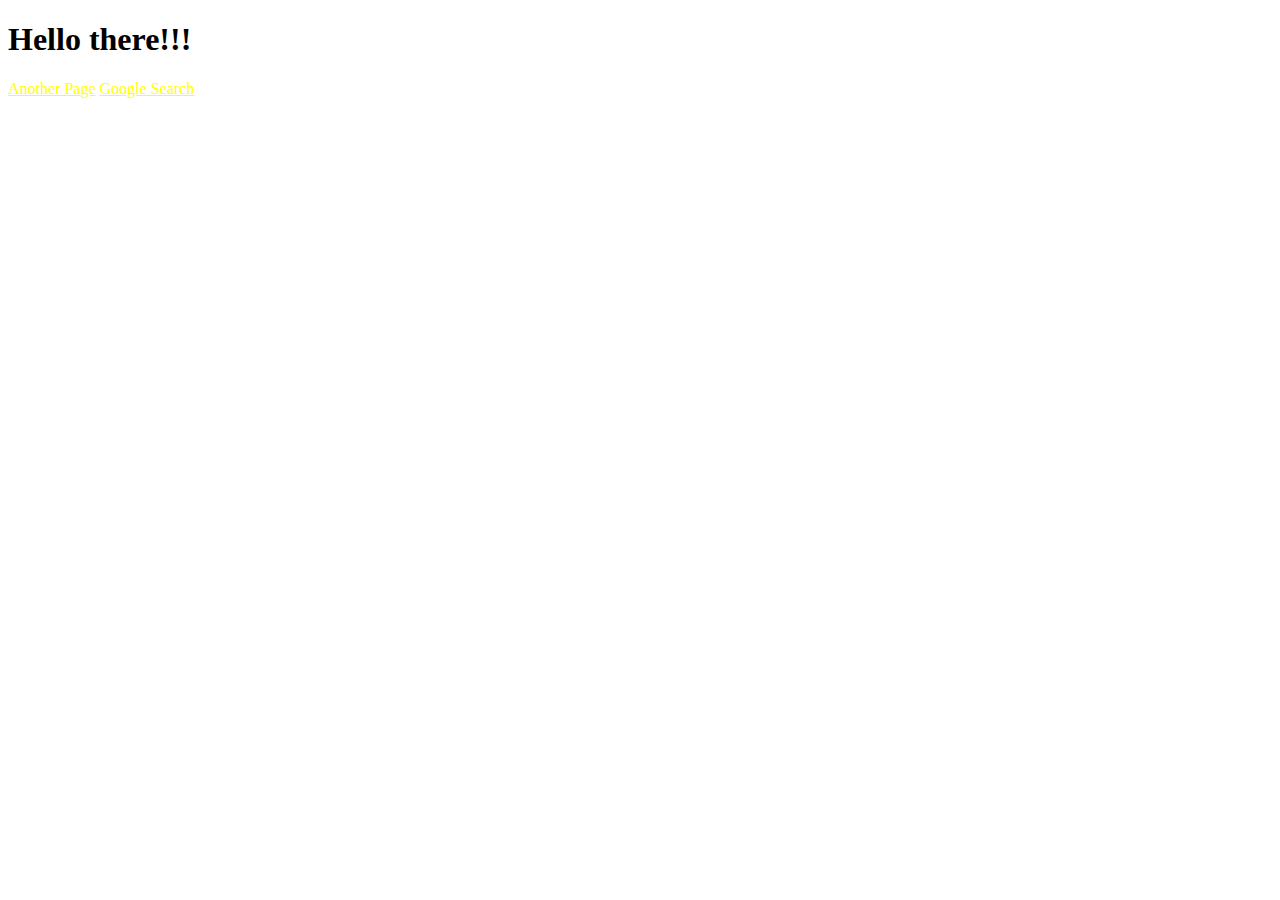
<file: Lesson_1/index.html>
<!DOCTYPE html>
<html lang="en-us">

<head>
    <meta charset="UTF-8" />
    <meta name="viewport" content="width=device-width, initial-scale=1.0" />
    <link rel="stylesheet" href="./index.css" />
    <title>A Beginner's guide to Front-end Development</title>
</head>

<body>
    <h1>Hello there!!!</h1>
    <a href="./odin-links-and-images/index.html">Another Page</a>

    <a href="www.google.com">Google Search</a>

</body>

</html>
</file>
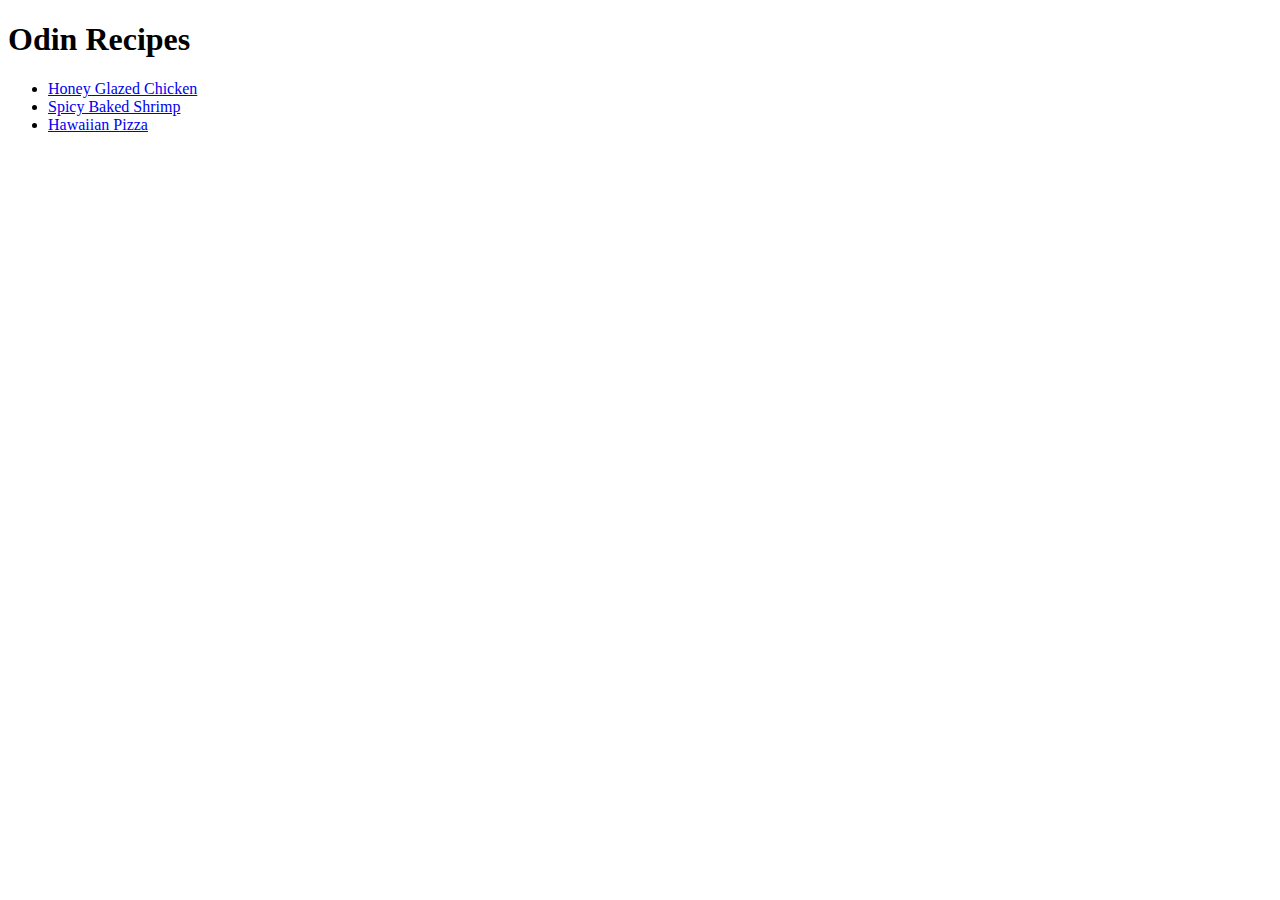
<file: Project_Recipes/index.html>
<!DOCTYPE html>
<html lang="en">

<head>
    <meta charset="UTF-8" />
    <meta name="viewport" content="width: device-width, initial-scale=1.0" />
    <title>Odin Recipes</title>
</head>

<body>
    <h1>Odin Recipes</h1>

    <ul>
        <li><a href="./recipes/honey_glazed_chicken.html">Honey Glazed Chicken</a></li>
        <li><a href="./recipes/spicy_baked_shrimp.html">Spicy Baked Shrimp</a></li>
        <li><a href="./recipes/hawaiian_pizza.html">Hawaiian Pizza</a></li>
    </ul>
</body>

</html>
</file>
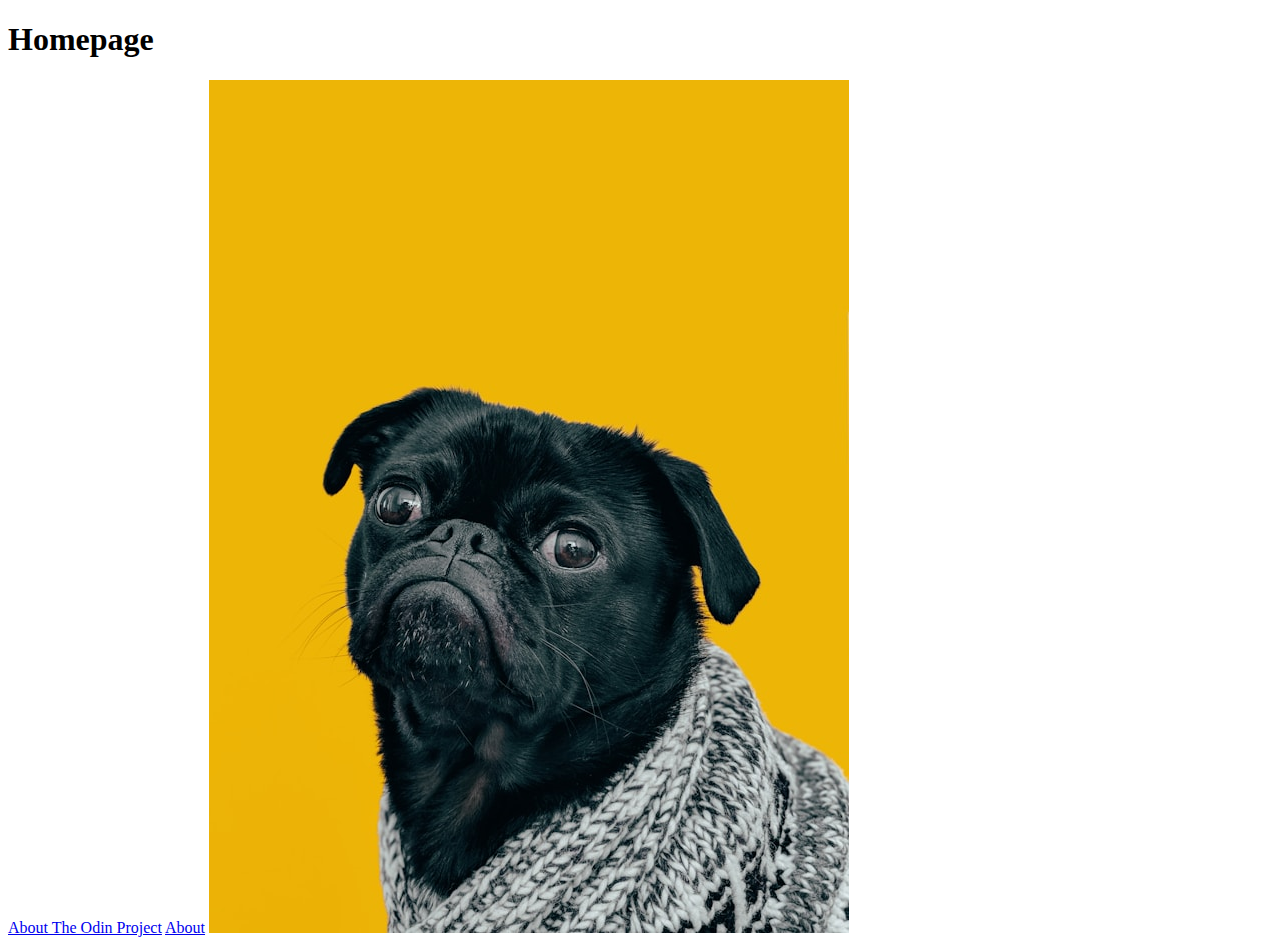
<file: Lesson_1/odin-links-and-images/index.html>
<!DOCTYPE html>
<html lang="en">
    <head>
        <meta charset="UTF-8" />
        <meta name="viewport" content="width: device-width, initial-scale=1.0" />
        
    </head>
    <body>
        <h1>Homepage</h1>
        <a href="https://www.theodinproject.com/about" target="_blank" rel="noopener noreferrer">About The Odin Project</a>

        <a href="./pages/about.html">About</a>

        <img src="./images/dog.jpg" alt="A Dog" height="auto" width="auto" />
    </body>
</html>
</file>
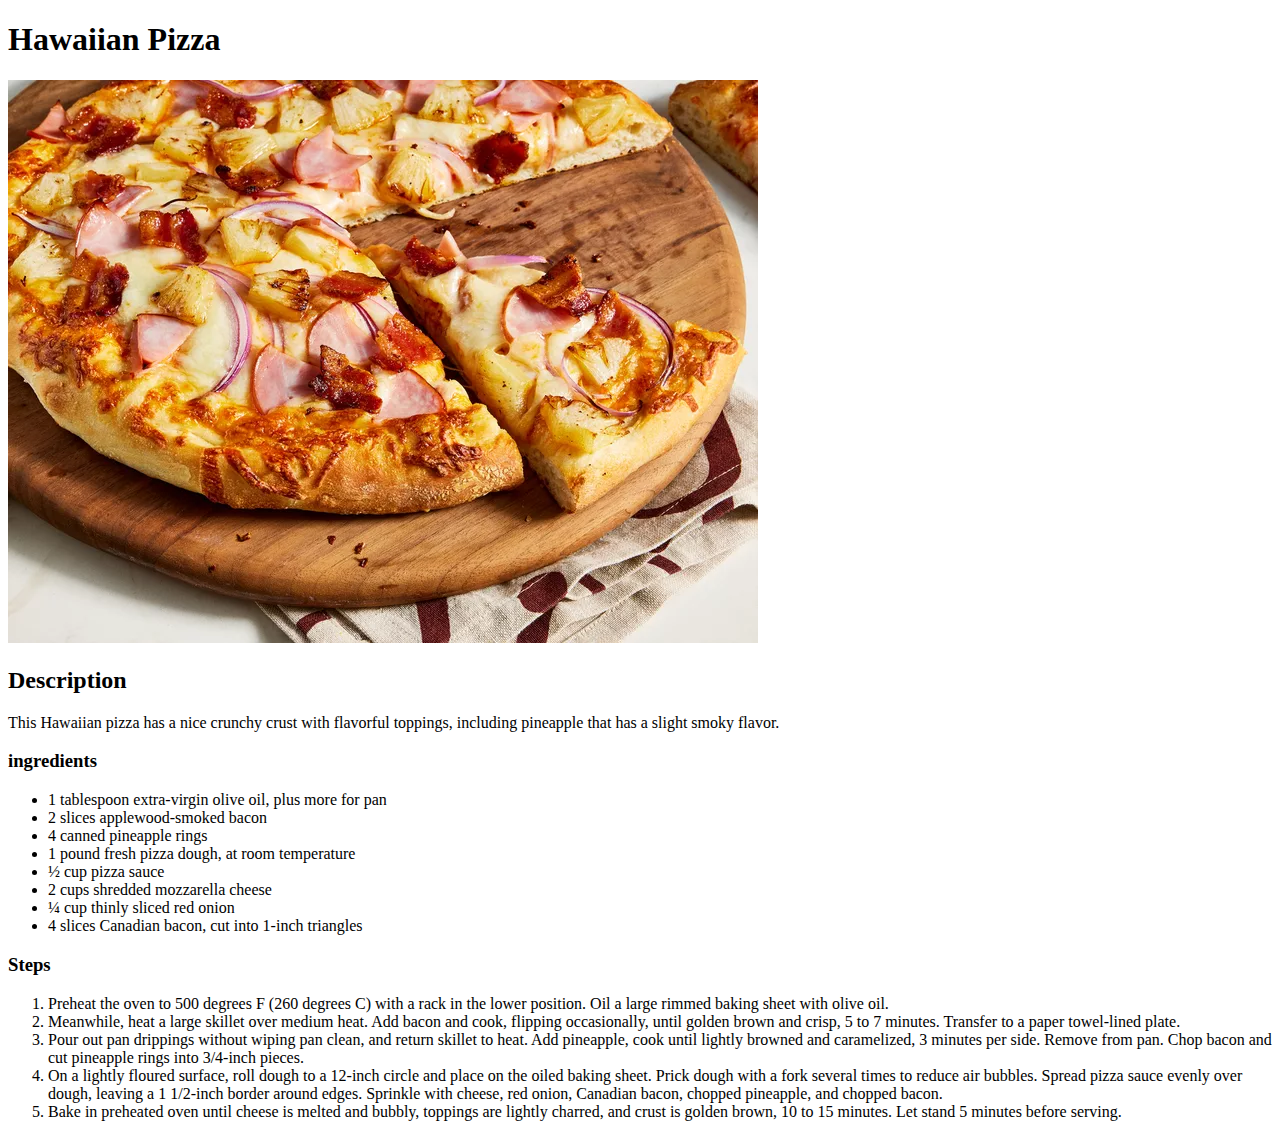
<file: Project_Recipes/recipes/hawaiian_pizza.html>
<!DOCTYPE html>
<html lang="en">

<head>
    <meta charset="UTF-8">
    <meta name="viewport" content="width=device-width, initial-scale=1.0">
    <title>Hawaiian Pizza</title>
</head>

<body>
    <h1>Hawaiian Pizza</h1>
    <img src="../images/hawaiian_pizza.webp" alt="A plate of Hawaiian Pizza">

    <h2>Description</h2>
    <p>This Hawaiian pizza has a nice crunchy crust with flavorful toppings, including pineapple that has a slight smoky
        flavor.
    </p>

    <h3>ingredients</h3>
    <ul>
        <li>1 tablespoon extra-virgin olive oil, plus more for pan</li>
        <li>2 slices applewood-smoked bacon</li>
        <li>4 canned pineapple rings</li>
        <li>1 pound fresh pizza dough, at room temperature</li>
        <li>½ cup pizza sauce</li>
        <li>2 cups shredded mozzarella cheese</li>
        <li>¼ cup thinly sliced red onion</li>
        <li>4 slices Canadian bacon, cut into 1-inch triangles</li>
    </ul>

    <h3>Steps</h3>
    <ol>
        <li>
            Preheat the oven to 500 degrees F (260 degrees C) with a rack in the lower position. Oil a large rimmed
            baking sheet
            with olive oil.
        </li>
        <li>
            Meanwhile, heat a large skillet over medium heat. Add bacon and cook, flipping occasionally, until golden
            brown and
            crisp, 5 to 7 minutes. Transfer to a paper towel-lined plate.
        </li>
        <li>
            Pour out pan drippings without wiping pan clean, and return skillet to heat. Add pineapple, cook until
            lightly browned
            and caramelized, 3 minutes per side. Remove from pan. Chop bacon and cut pineapple rings into 3/4-inch
            pieces.
        </li>
        <li>
            On a lightly floured surface, roll dough to a 12-inch circle and place on the oiled baking sheet. Prick
            dough with a
            fork several times to reduce air bubbles. Spread pizza sauce evenly over dough, leaving a 1 1/2-inch border
            around
            edges. Sprinkle with cheese, red onion, Canadian bacon, chopped pineapple, and chopped bacon.
        </li>
        <li>
            Bake in preheated oven until cheese is melted and bubbly, toppings are lightly charred, and crust is golden
            brown, 10 to
            15 minutes. Let stand 5 minutes before serving.
        </li>
    </ol>
</body>

</html>
</file>
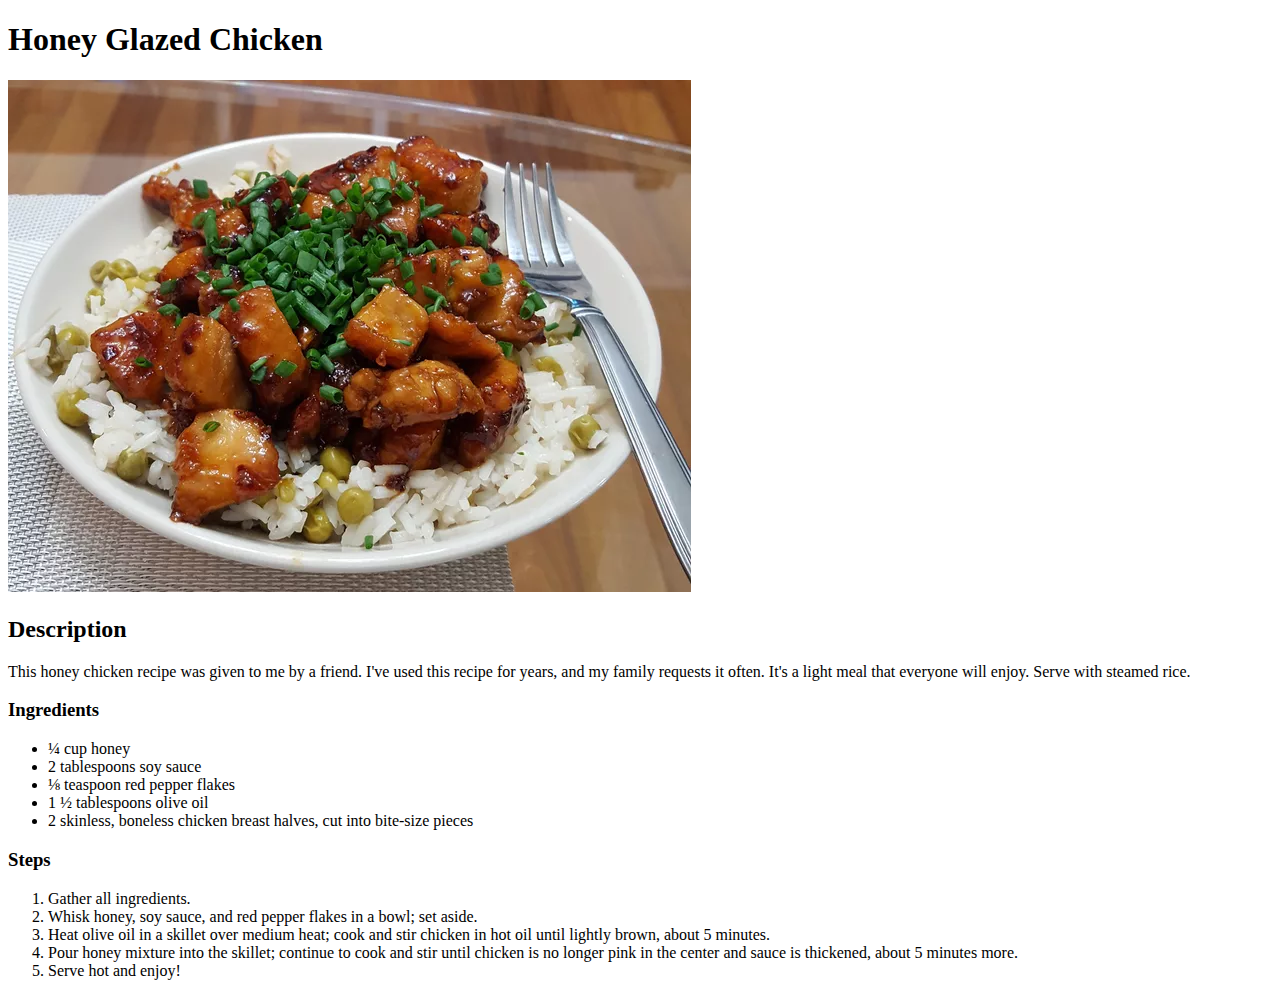
<file: Project_Recipes/recipes/honey_glazed_chicken.html>
<!DOCTYPE html>
<html lang="en">

<head>
    <meta charset="UTF-8">
    <meta name="viewport" content="width=device-width, initial-scale=1.0">
    <title>Honey Glazed Chicken</title>
</head>

<body>
    <h1>Honey Glazed Chicken</h1>
    <img src="../images/honey_glazed_chicken.webp" alt="A plate of Honey Glazed Chicken" />

    <h2>Description</h2>
    <p>This honey chicken recipe was given to me by a friend. I've used this recipe for years, and my family requests it
        often.
        It's a light meal that everyone will enjoy. Serve with steamed rice.
    </p>

    <h3>Ingredients</h3>
    <ul>
        <li>¼ cup honey</li>
        <li>2 tablespoons soy sauce</li>
        <li>⅛ teaspoon red pepper flakes</li>
        <li>1 ½ tablespoons olive oil</li>
        <li>2 skinless, boneless chicken breast halves, cut into bite-size pieces</li>
    </ul>

    <h3>Steps</h3>
    <ol>
        <li>Gather all ingredients.</li>
        <li>Whisk honey, soy sauce, and red pepper flakes in a bowl; set aside.</li>
        <li>Heat olive oil in a skillet over medium heat; cook and stir chicken in hot oil until lightly brown, about 5
            minutes.
        </li>
        <li>Pour honey mixture into the skillet; continue to cook and stir until chicken is no longer pink in the center
            and sauce
            is thickened, about 5 minutes more.
        </li>
        <li>Serve hot and enjoy!</li>
    </ol>
</body>

</html>
</file>
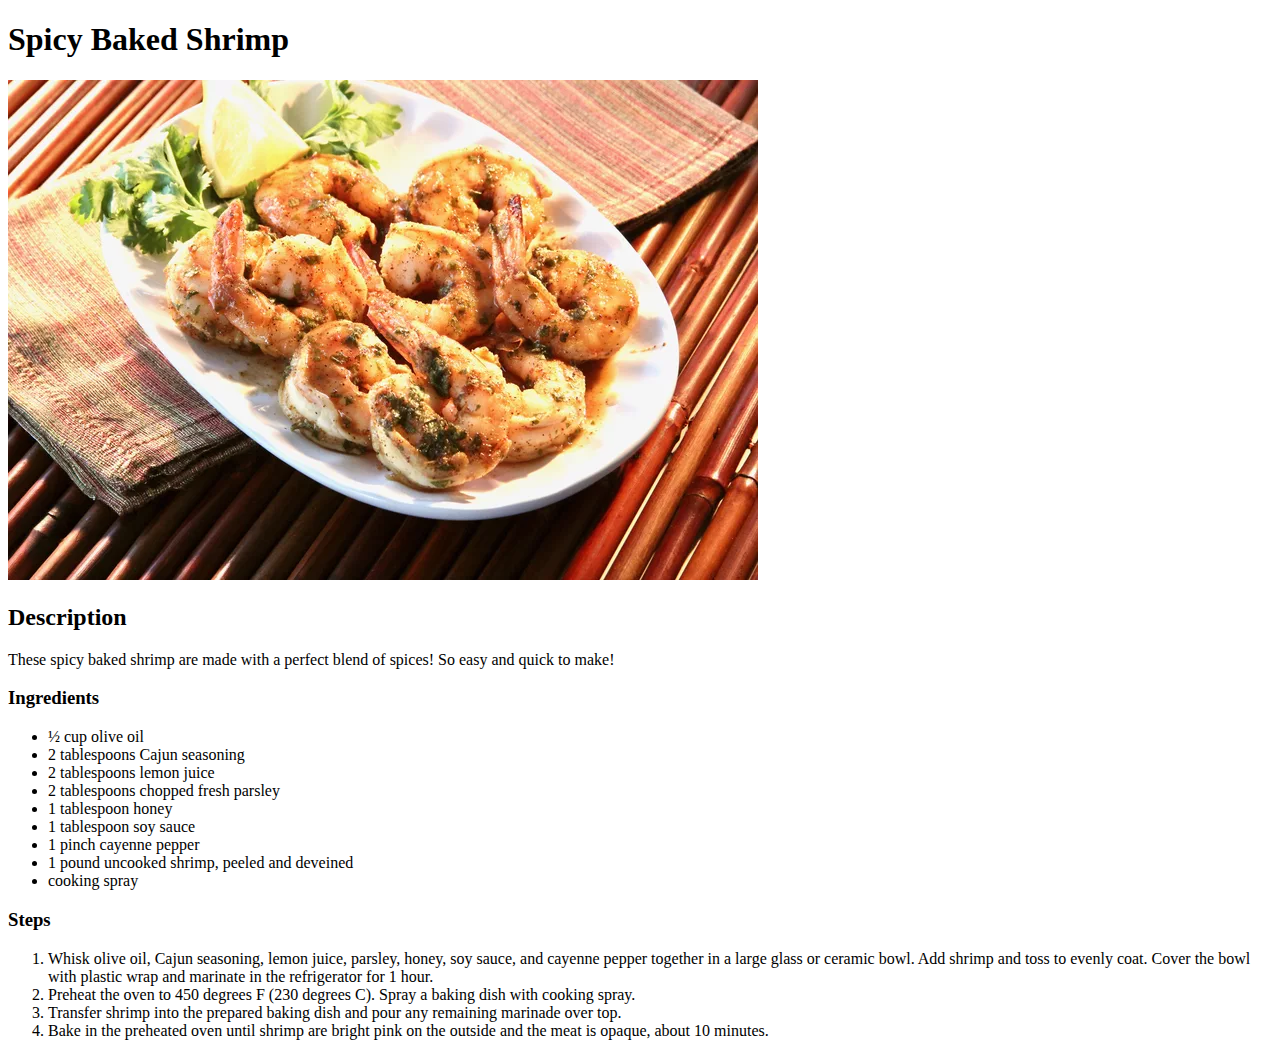
<file: Project_Recipes/recipes/spicy_baked_shrimp.html>
<!DOCTYPE html>
<html>

<head>
    <meta charset="UTF-8" />
    <meta name="viewport" content="width=device-width, initial-scale=1.0" />
    <title>Spicy Baked Shrimp</title>
</head>

<body>
    <h1>Spicy Baked Shrimp</h1>
    <img src="../images/spicy_baked_shrimp.webp" alt="A plate of Spicy Baked Shrimp" />

    <h2>Description</h2>
    <p>These spicy baked shrimp are made with a perfect blend of spices! So easy and quick to make!</p>

    <h3>Ingredients</h3>

    <ul>
        <li>½ cup olive oil</li>
        <li>2 tablespoons Cajun seasoning</li>
        <li>2 tablespoons lemon juice</li>
        <li>2 tablespoons chopped fresh parsley</li>
        <li>1 tablespoon honey</li>
        <li>1 tablespoon soy sauce</li>
        <li>1 pinch cayenne pepper</li>
        <li>1 pound uncooked shrimp, peeled and deveined</li>
        <li>cooking spray</li>
    </ul>

    <h3>Steps</h3>

    <ol>
        <li>Whisk olive oil, Cajun seasoning, lemon juice, parsley, honey, soy sauce, and cayenne pepper together in a
            large glass
            or ceramic bowl. Add shrimp and toss to evenly coat. Cover the bowl with plastic wrap and marinate in the
            refrigerator
            for 1 hour.</li>
        <li>Preheat the oven to 450 degrees F (230 degrees C). Spray a baking dish with cooking spray.</li>
        <li>Transfer shrimp into the prepared baking dish and pour any remaining marinade over top.</li>
        <li>Bake in the preheated oven until shrimp are bright pink on the outside and the meat is opaque, about 10
            minutes.</li>
    </ol>
</body>

</html>
</file>
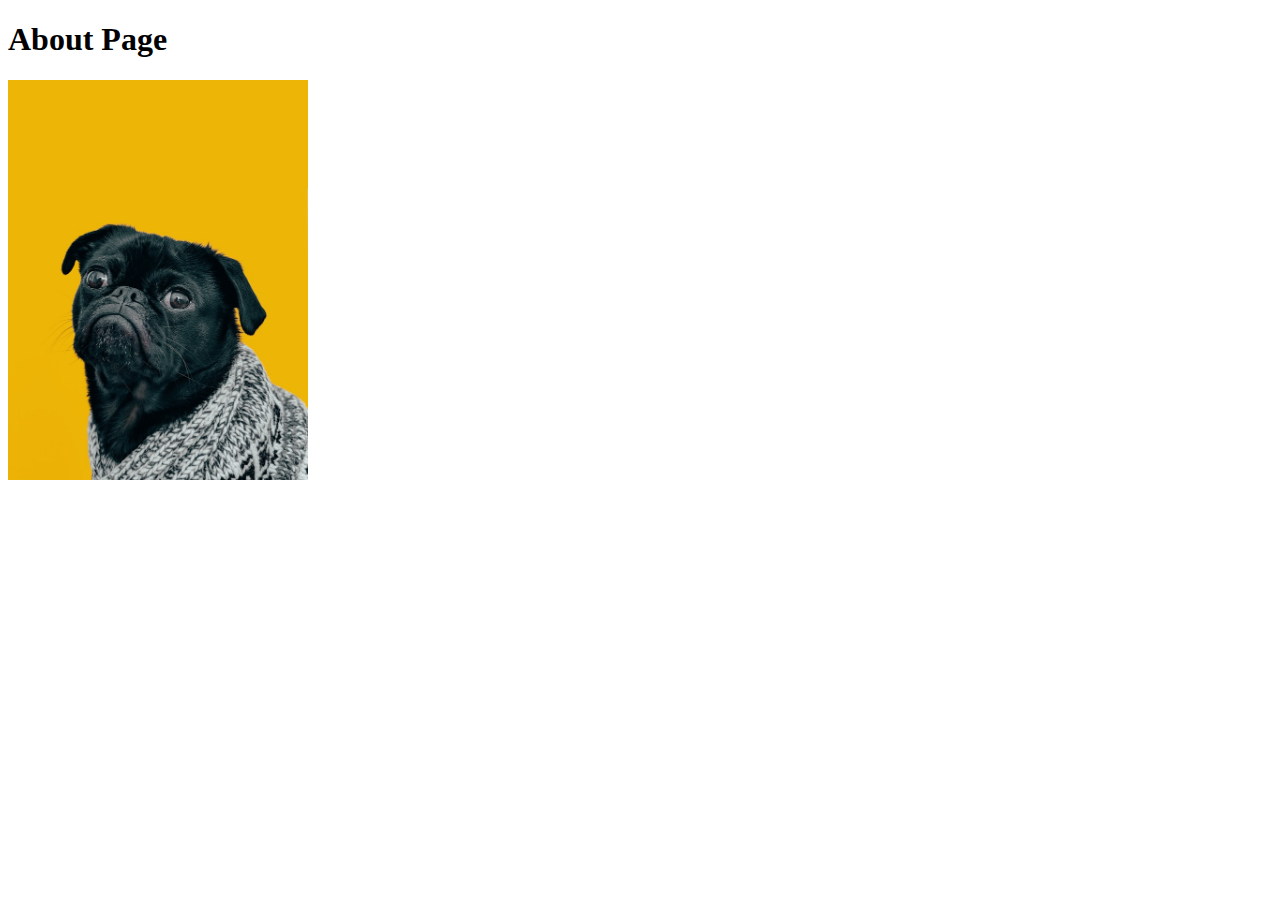
<file: Lesson_1/odin-links-and-images/pages/about.html>
<!DOCTYPE html>
<html lang="en">

<head>
    <meta charset="UTF-8">
    <title>Odin Links and Images</title>
</head>

<body>
    <h1>About Page</h1>

    <img src="../images/dog.jpg" alt="A Dog" height="400px" width="300px" />
</body>

</html>
</file>
<file: Lesson_1/index.css>
table {
    width: 100%;
    border-collapse: collapse;
    text-align: left;
}

th {
    text-align: center;
}

table,
th,
td,
tr {
	border: 1px solid grey;
}

a {
    color: darkblue;
}
a:activ e {
    color: green;
}

a:hover {
    color: red;
}

a:link {
    color: yellow;
}
</file>
